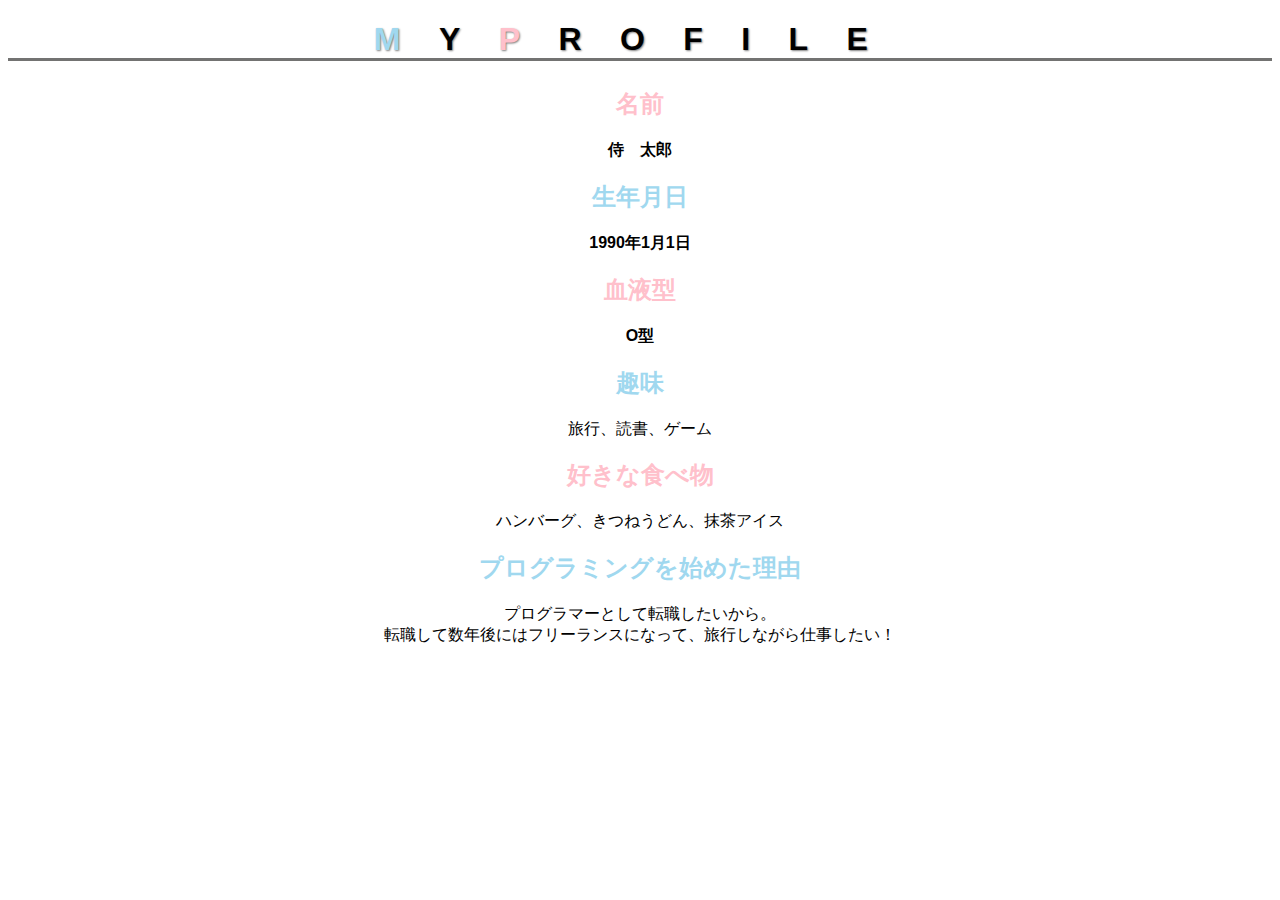
<file: kadai_014/kadai_014.html>
<!DOCTYPE html>
<html>
    <head><title>14章課題</title>
        <meta name="description" content="このページは14章の課題です。">
        <meta charset="utf-8">
        <link rel="stylesheet" href="style.css"> 
        <link rel="preconnect" href="https://fonts.googleapis.com">
        <link rel="preconnect" href="https://fonts.gstatic.com" crossorigin>
        <link href="https://fonts.googleapis.com/css2?family=Josefin+Sans:wght@100&display=swap" rel="stylesheet">
    </head>
    <body>
        <body id="decoration"></body>
        <h1 class="bottom"><span style="color:#a0d8ef">M</span>Y<span class="color">P</span>ROFILE</h1>
        <h1 class="google-fonts"></h1>
        <h1 class="decoration"></h1>
        <div id="basic">
            <h2 class="pink">名前</h2>
            <p>侍　太郎</p>
            <h2 class="skyblue">生年月日</h2>
            <p>1990年1月1日</P>
            <h2 class="pink">血液型</h2>
            <p>O型</p>
        </div>
        <h2 class="skyblue">趣味</h2>
        <p>旅行、読書、ゲーム</p>
        <h2 class="pink">好きな食べ物</h2>
        <p>ハンバーグ、きつねうどん、抹茶アイス</p>
        <h2 class="skyblue">プログラミングを始めた理由</h2>
        <p>プログラマーとして転職したいから。<br>転職して数年後にはフリーランスになって、旅行しながら仕事したい！</p>
    </body>
</html>
</file>
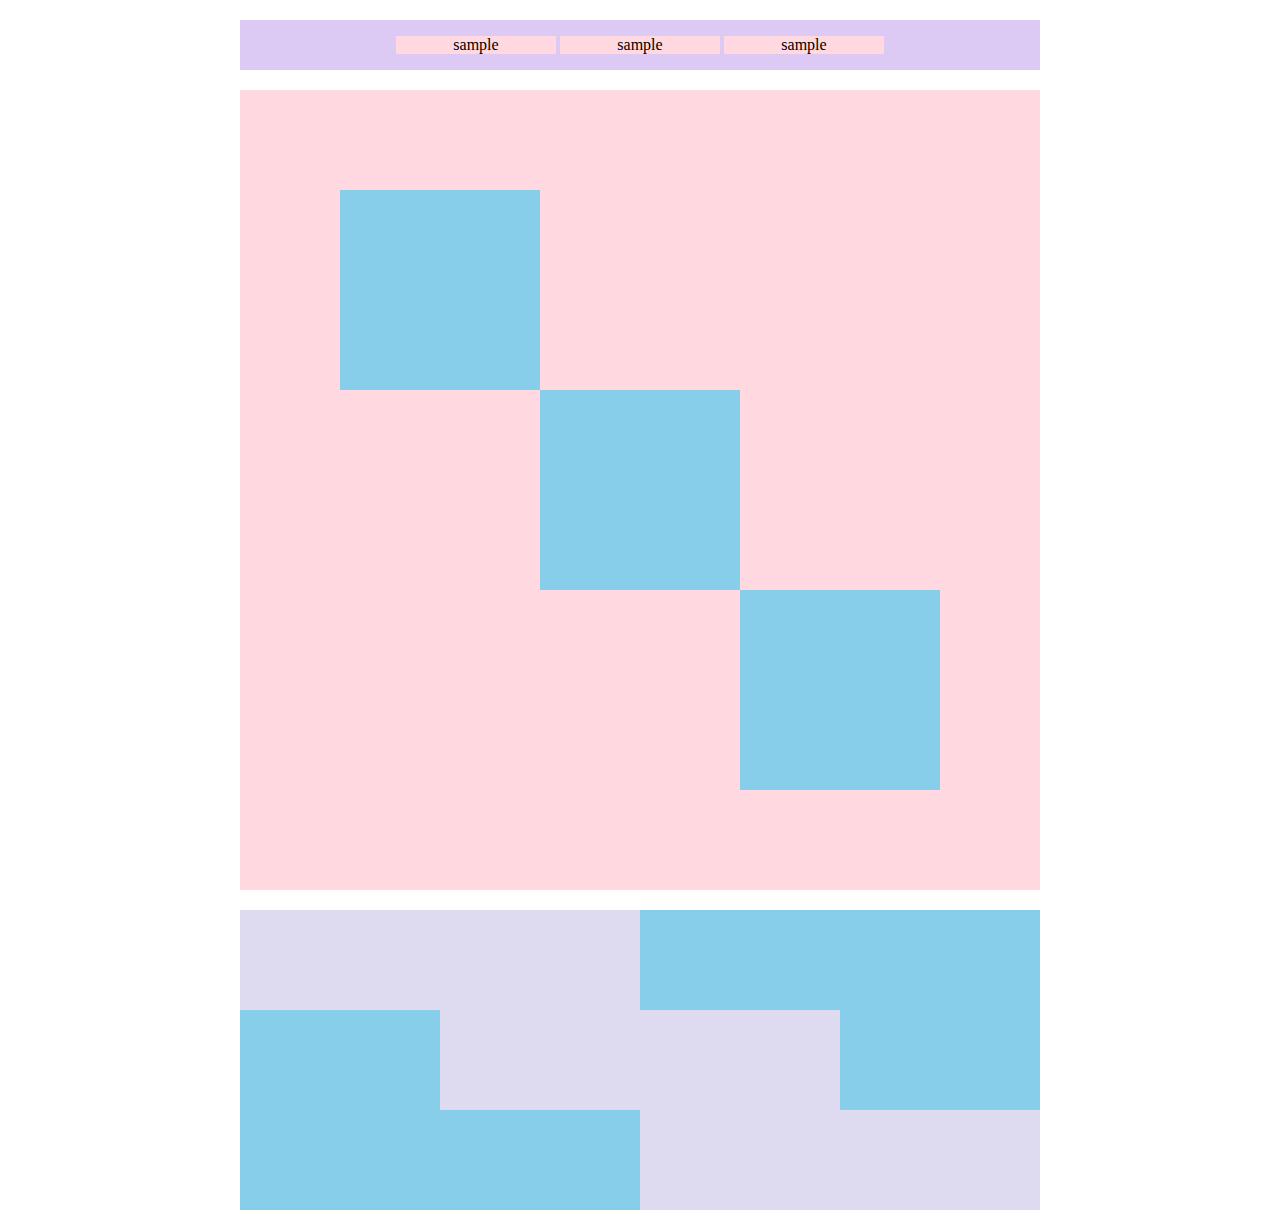
<file: kadai_018/kadai_018.html>
<!DOCTYPE html>
<html>
    <head>
        <title>18章課題</title>
        <meta name="description" content="このページは18章の課題です。"> 
        <meta charset="utf-8">
        <link rel="stylesheet" href="style.css">
    </head>
    <body>
        <div id="top">
            <p class="top-child"> sample</p>
            <p class="top-child"> sample</p>
            <p class="top-child"> sample</p>
        </div>
        <div id="middle">
            <div id="middle-child01"></div>
            <div id="middle-child02"></div>
            <div id="middle-child03"></div>
        </div>
        <div id="bottom">
            <div id="bottom-child01"></div>
            <div id="bottom-child02"></div>
            <div id="bottom-child03"></div>
        </div>
    </body>
</html>
</file>
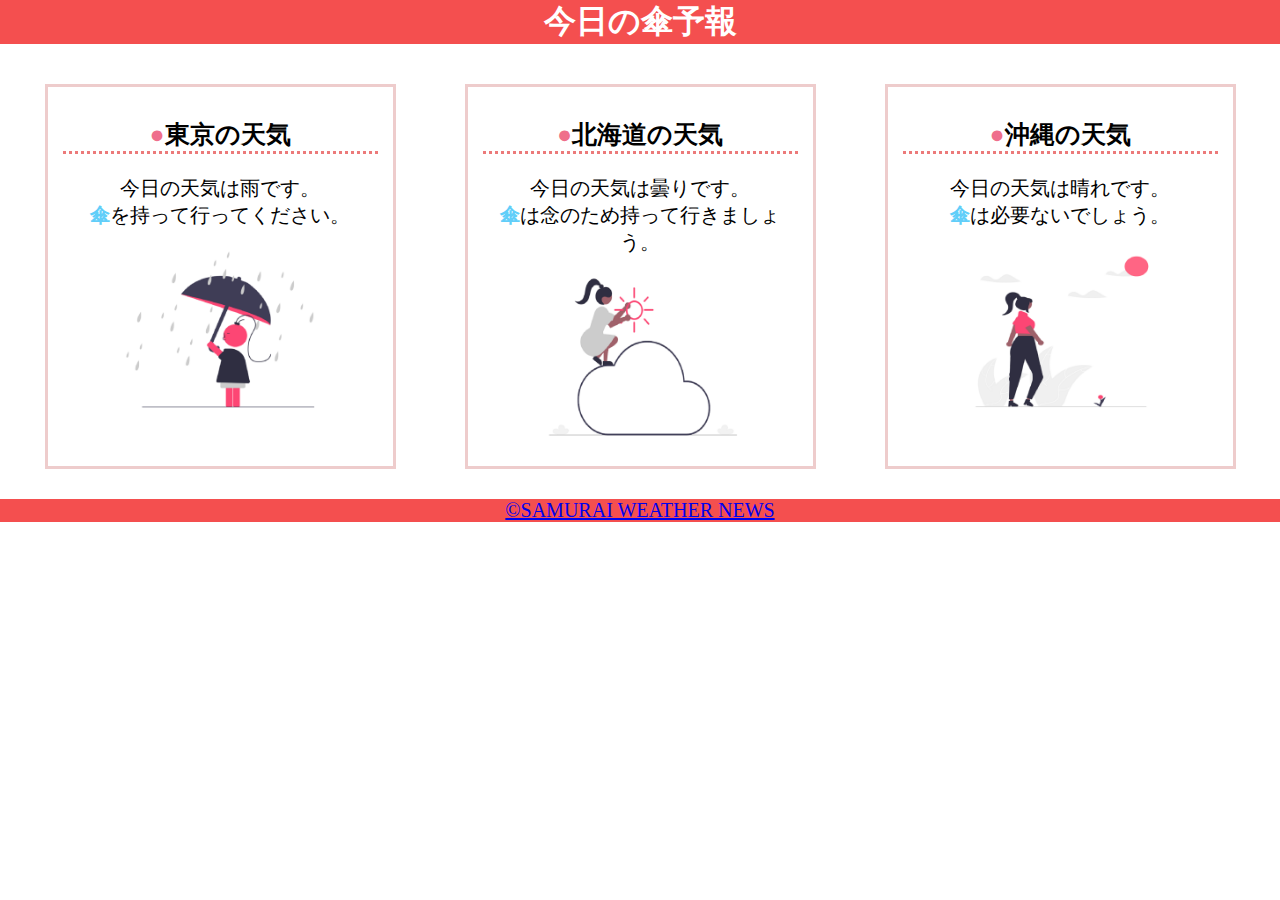
<file: kadai_022/kadai_022.html>
<!DOCTYPE html>
<head>
    <title>22章課題</title>
    <meta name="description" content="このページは22章の課題です。">
    <meta charset="utf-8">
    <meta name="viewport" content="width=device-width, initial-scale=1.0">
    <link rel="stylesheet" href="style.css">
</head>
<body>
    <header>
        <h1>今日の傘予報</h1>
    </header>
    <main>
        <div id="parent">
        <div class="contents">
            <h2>東京の天気</h2>
            <p>今日の天気は雨です。</p>
            <p>傘を持って行ってください。</p>
            <img src="../kadai_022/images/rainy.png">
        </div>
        <div class="contents">
            <h2>北海道の天気</h2>
            <p>今日の天気は曇りです。</p>
            <p>傘は念のため持って行きましょう。</p>
            <img src="../kadai_022/images/cloudy.png">
        </div>
        <div class="contents">
            <h2>沖縄の天気</h2>
            <p>今日の天気は晴れです。</p>
            <p>傘は必要ないでしょう。</p>
            <img src="../kadai_022/images/sunny.png">
        </div>
    </div>
    </main>
    <footer>
        <a href="https://www.sejuku.net/corp/">&copy;SAMURAI WEATHER NEWS</a>
    </footer>
</body>
</file>
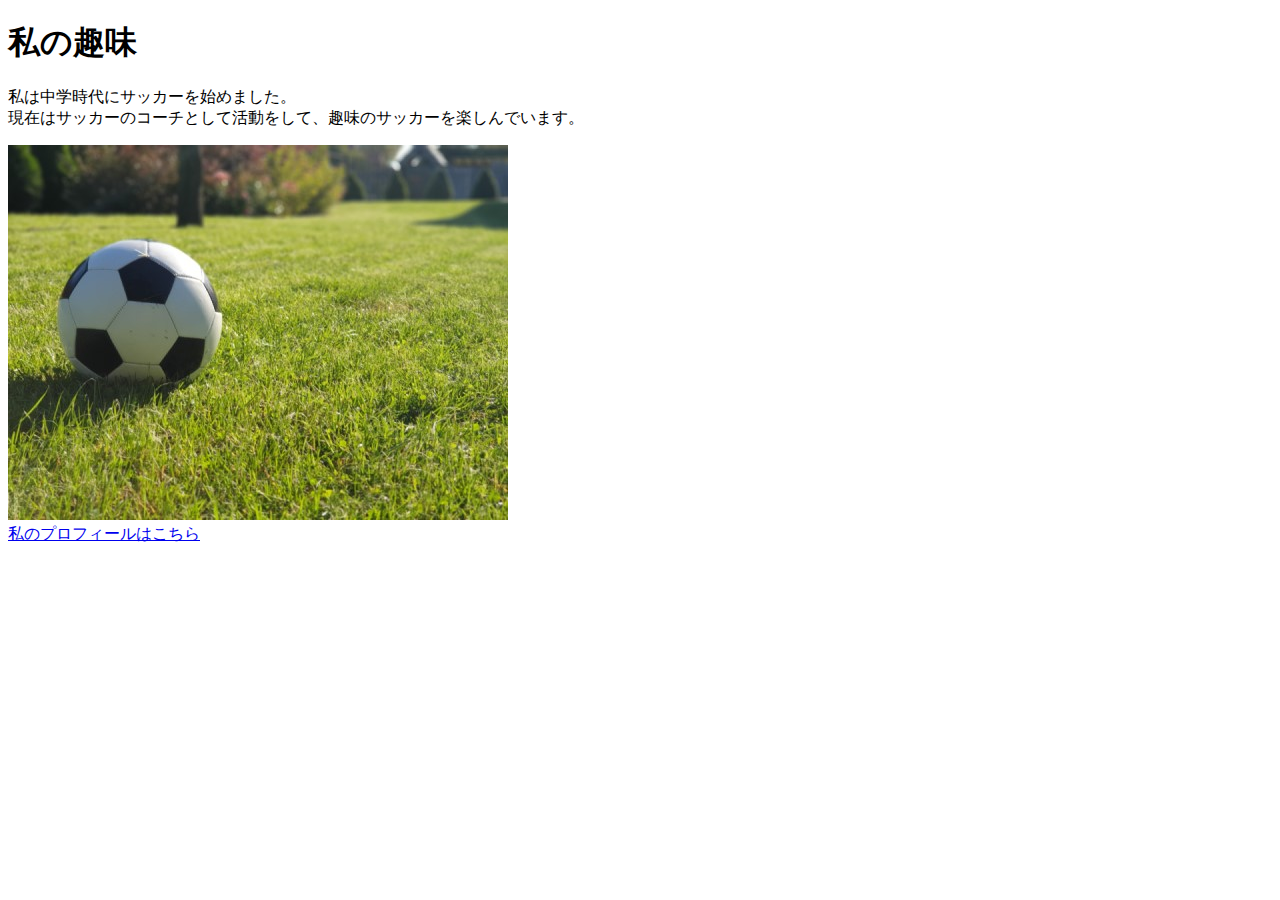
<file: kadai_005/html/kadai_005.html>
<!DOCTYPE html>
<html>
<head>
    <title>5章の課題</title>
    <meta name="description"content="このページは5章の課題です。">
    <meta charset="utf-8">
</head>
<body>
    <h1>私の趣味</h1>
    <p>私は中学時代にサッカーを始めました。<br>
        現在はサッカーのコーチとして活動をして、趣味のサッカーを楽しんでいます。</p>
    <img src="../images/sample.jpg"><br>
    <a href="https://twitter.com/samuraijuku">私のプロフィールはこちら</a>
</body>
</html>
</file>
<file: kadai_014/style.css>
#decoration{
    font-family: "Arial", "Meiryo", sans-serif;
    text-align: center;
}
.google-fonts{
    font-family: 'Josefin Sans', sans-serif;
}
.decoration{
    font-size: 40px;
}
.color{
    color:rgb(255,192,203);
}
.pink{
    color:rgb(255, 192, 203);
}
.skyblue{
    color: #a0d8ef;
}
h1{
    letter-spacing:1.2em ;
    text-shadow: 1px 1px 2px gray;
}
#basic > P{
    font-weight: bold;
}
.bottom{
    border-bottom: solid 3px rgb(115, 115, 114);
}
</file>
<file: kadai_018/style.css>
#top{
    width: 800px;
    background-color: #dcc9f4;
    margin: 20px auto;
    text-align:center
}
.top-child{
    width:20%;
    background-color: #ffd9df;
    display: inline-block;
    text-align: center;
}
#middle{
    width:800px;
    height: 800px;
    margin:20px auto;
    background-color: #ffd9df;
    position:relative;
}
#middle-child01{
    width:200px;
    height:200px;
    background-color: #87ceeb;
    position:absolute;
    top:100px;
    left:100px;
}
#middle-child02{
    width:200px;
    height:200px;
    background-color: #87ceeb;
    position:absolute;
    top:300px;
    left:300px;
}
#middle-child03{
    width:200px;
    height:200px;
    background-color: #87ceeb;
    position:absolute;
    top:500px;
    left:500px;
}
#bottom{
    width:800px;
    height:300px;
    margin:0 auto;
    background-color:#87ceeb;
}
#bottom-child01{
    width:400px;
    height:100px;
    background-color:#e5dcf0eb;
}
#bottom-child02{
    width:400px;
    height:100px;
    background-color:#e5dcf0eb;
    position:relative;
    left:200px;
}
#bottom-child03{
    width:400px;
    height:100px;
    background-color:#e5dcf0eb;
    position:relative;
    left:400px;
}
</file>
<file: kadai_022/style.css>
h1{
    margin: 0;
    color:rgb(255, 255, 255);
}
p{
    margin: 0;
    font-size: 20px;
}
body{
    margin: 0;
}
header{
    margin-bottom: 20px;
    text-align: center;
    background-color: rgb(244,79,79); 
}
main{
    margin: 10px;
}
#parent{
    display: flex;
    justify-content:space-around;
}
.contents{
    border:solid 3px rgb(238, 204, 204);
    flex-basis: 25%;
    padding:10px 15px;
    margin:20px 0;
    text-align: center;
}
h2{
    font-size: 25px;
    border-bottom: dotted 3px rgb(236, 122, 122) ;
}
h2::before{
    content:"●";
    color:rgb(239, 111, 139);
}
div p:nth-of-type(2)::first-letter{
    font-weight: bold;
    color:rgb(97, 206, 249);
}
img{
    margin: 10px 0;
    width: 70%;
}
footer{
    color: rgb(255, 255, 255);
    background-color: rgb(244, 79, 79);
    text-align: center;
}
a{
    font-size: 20px;
}
a:hover{
    color:rgb(245, 178, 168);
}
a:visited{
    color:rgb(193, 234, 251);
}
@media screen and (max-width: 768px){
    #parent{
        display:block;
    }
    h2{
        font-size: 30px;
    }
    p{
        font-size: 25px;
    }
}
</file>
